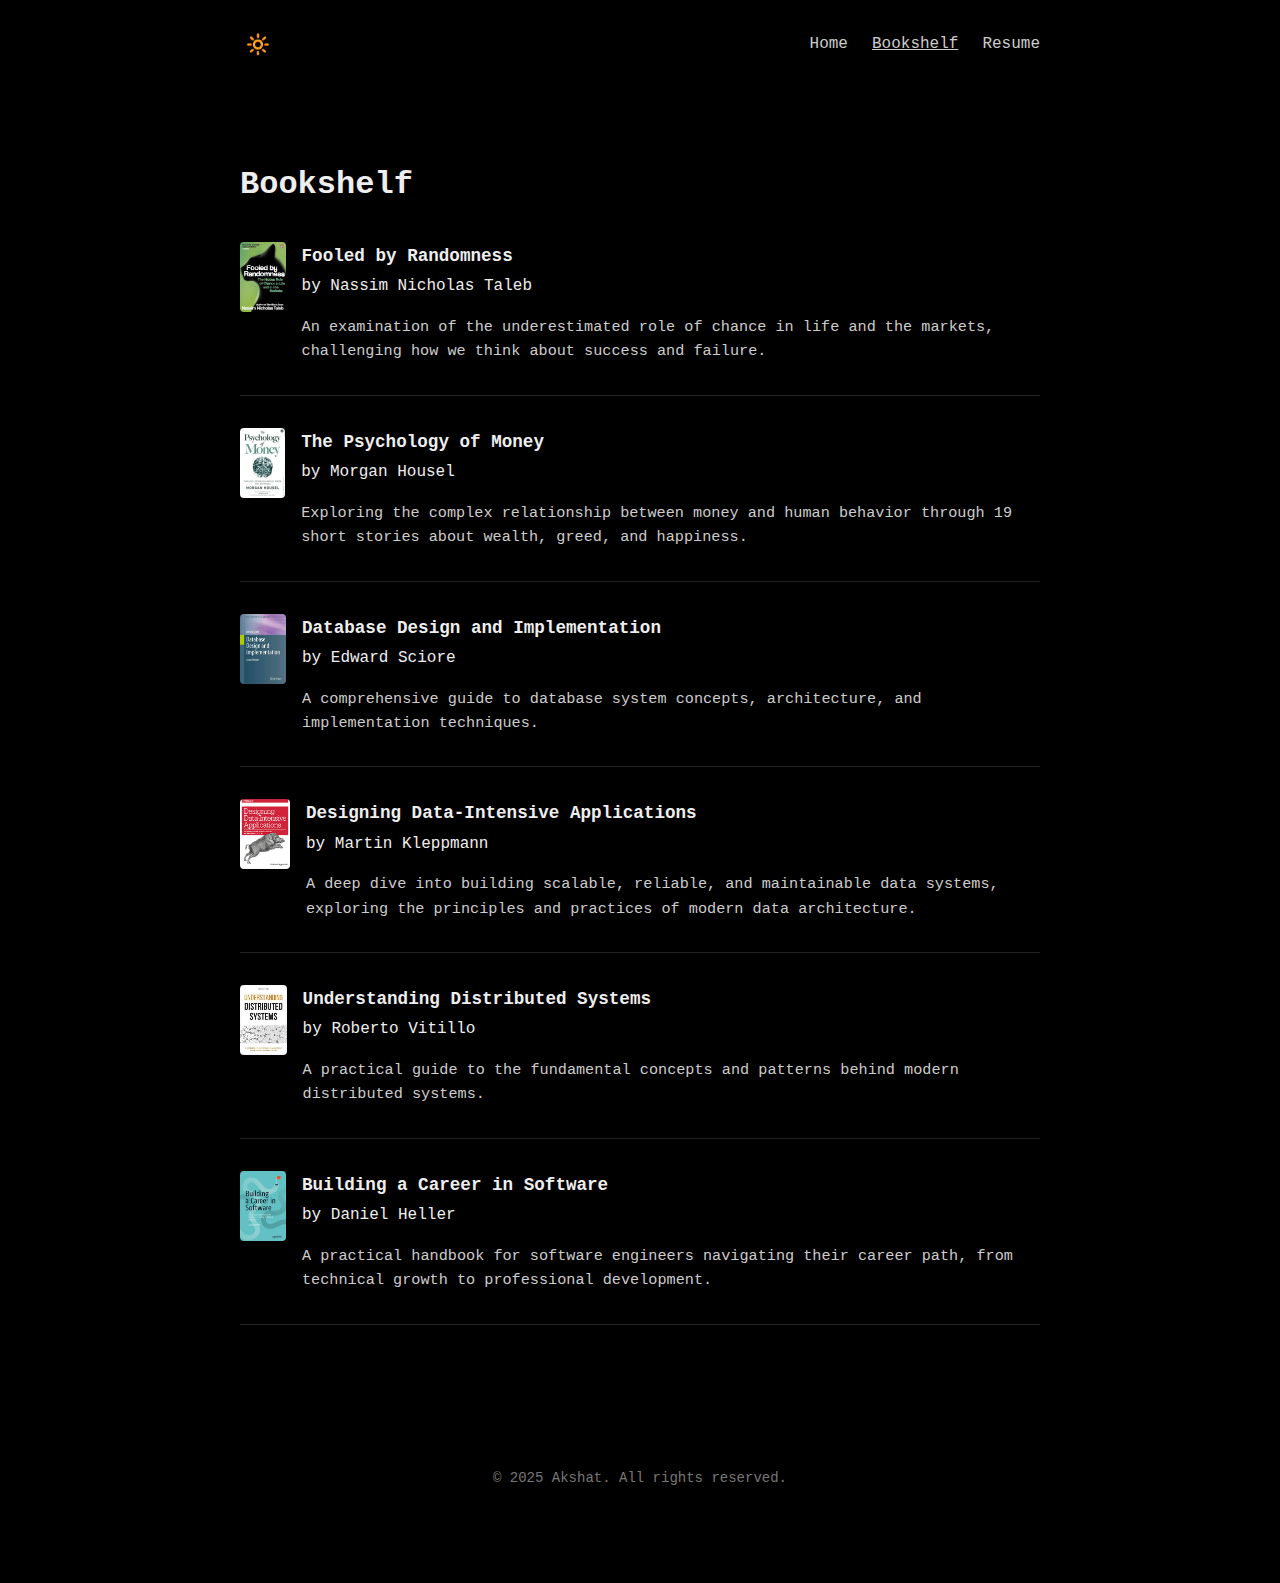
<file: bookshelf.html>
<!-- bookshelf.html -->
<!DOCTYPE html>
<html lang="en">
<head>
  <meta charset="UTF-8"/>
  <meta name="viewport" content="width=device-width, initial-scale=1.0"/>
  <title>Bookshelf</title>
  <link rel="stylesheet" href="styles.css" />

  <!-- Basic Favicon (small default icon) -->
<link rel="icon" href="favicon/favicon.ico" sizes="any">

<!-- Additional sizes for modern browsers -->
<link rel="icon" type="image/png" sizes="32x32" href="favicon/favicon-32x32.png">
<link rel="icon" type="image/png" sizes="16x16" href="favicon/favicon-16x16.png">

<!-- Apple Touch Icon (for iOS devices) -->
<link rel="apple-touch-icon" href="favicon/apple-touch-icon.png">

<!-- Manifest file for PWA support -->
<link rel="manifest" href="favicon/site.webmanifest">

<!-- Optional: Theme color for browsers -->
<meta name="theme-color" content="#000000">
</head>
<body>
  <header>
    <div class="nav-container">
      <button class="dark-mode-toggle" aria-label="Toggle Dark Mode" aria-pressed="false">
        <span class="toggle-icon">🌑</span>
      </button>
      <button class="hamburger" aria-label="Toggle Navigation">
        <span class="bar"></span>
        <span class="bar"></span>
        <span class="bar"></span>
      </button>
      <nav class="nav-links" aria-label="Main navigation">
        <a href="index.html">Home</a>
        <a href="bookshelf.html" class="active">Bookshelf</a>
        <a href="resume.html">Resume</a>
      </nav>
    </div>
  </header>

  <main class="page-main">
    <h1>Bookshelf</h1>
    <section aria-labelledby="books-heading">
      <ul class="book-list" aria-label="List of recommended books">
        <li class="book-item">
          <img loading="lazy" src="images/fooled_by_randomness.jpeg" alt="" class="book-cover" />
          <div class="book-details">
            <strong>Fooled by Randomness</strong> by Nassim Nicholas Taleb
            <p>An examination of the underestimated role of chance in life and the markets, challenging how we think about success and failure.</p>
          </div>
        </li>
        <li class="book-item">
          <img loading="lazy" src="images/psychology_of_money.jpeg" alt="" class="book-cover" />
          <div class="book-details">
            <strong>The Psychology of Money</strong> by Morgan Housel
            <p>Exploring the complex relationship between money and human behavior through 19 short stories about wealth, greed, and happiness.</p>
          </div>
        </li>
        <li class="book-item">
          <img loading="lazy" src="images/database_design_and_implementation.jpeg" alt="" class="book-cover" />
          <div class="book-details">
            <strong>Database Design and Implementation</strong> by Edward Sciore
            <p>A comprehensive guide to database system concepts, architecture, and implementation techniques.</p>
          </div>
        </li>
        <li class="book-item">
          <img loading="lazy" src="images/ddia.png" alt="" class="book-cover" />
          <div class="book-details">
            <strong>Designing Data-Intensive Applications</strong> by Martin Kleppmann
            <p>A deep dive into building scalable, reliable, and maintainable data systems, exploring the principles and practices of modern data architecture.</p>
          </div>
        </li>
        <li class="book-item">
          <img loading="lazy" src="images/understanding_distributed_systems.jpeg" alt="" class="book-cover" />
          <div class="book-details">
            <strong>Understanding Distributed Systems</strong> by Roberto Vitillo
            <p>A practical guide to the fundamental concepts and patterns behind modern distributed systems.</p>
          </div>
        </li>
        <li class="book-item">
          <img loading="lazy" src="images/building_a_career_in_software.jpeg" alt="" class="book-cover" />
          <div class="book-details">
            <strong>Building a Career in Software</strong> by Daniel Heller
            <p>A practical handbook for software engineers navigating their career path, from technical growth to professional development.</p>
          </div>
        </li>
      </ul>
    </section>
  </main>

  <footer>
    <p>© 2025 Akshat. All rights reserved.</p>
  </footer>
  
<script>
  // Hamburger menu toggle
  const hamburger = document.querySelector('.hamburger');
  const navLinks = document.querySelector('.nav-links');
  hamburger.addEventListener('click', () => {
    navLinks.classList.toggle('open');
    hamburger.classList.toggle('open');
  });

  // Function to update the theme color dynamically
  function updateThemeColor() {
    const themeColorMeta = document.querySelector('meta[name="theme-color"]');
    const isDarkMode = document.body.classList.contains('dark-mode');
    themeColorMeta.setAttribute('content', isDarkMode ? '#000000' : '#ffffff');
  }

  // Dark mode toggle with persistence
  const darkModeToggle = document.querySelector('.dark-mode-toggle');
  const toggleIcon = darkModeToggle.querySelector('.toggle-icon');
  const storedTheme = localStorage.getItem('theme');

  // Default dark mode if no preference
  let isDark = true;
  if (storedTheme === 'light') {
    document.body.classList.remove('dark-mode');
    darkModeToggle.setAttribute('aria-pressed', 'false');
    isDark = false;
    toggleIcon.textContent = '🌑'; // moon icon for light mode
  } else {
    // If no storedTheme or it's 'dark', ensure dark mode:
    document.body.classList.add('dark-mode');
    darkModeToggle.setAttribute('aria-pressed', 'true');
    toggleIcon.textContent = '🔆'; // sun icon for dark mode
    isDark = true;
  }

  // Update the theme color on page load
  updateThemeColor();

  darkModeToggle.addEventListener('click', () => {
    isDark = !isDark;
    document.body.classList.toggle('dark-mode', isDark);
    darkModeToggle.setAttribute('aria-pressed', isDark.toString());
    localStorage.setItem('theme', isDark ? 'dark' : 'light');
    toggleIcon.textContent = isDark ? '🔆' : '🌑';
    updateThemeColor(); // Update the theme color when toggling dark mode
  });
</script>
</body>
</html>
</file>
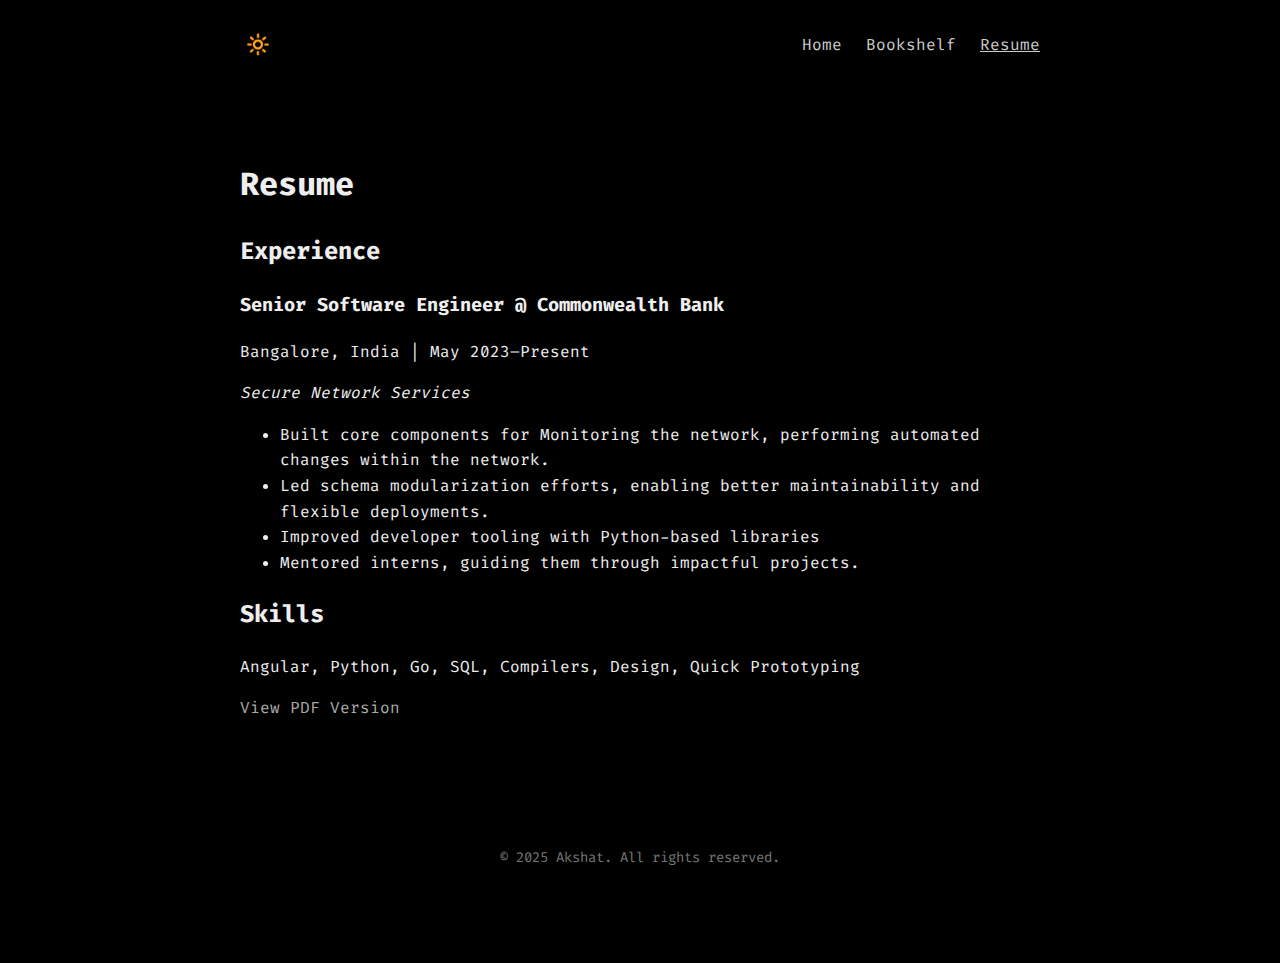
<file: resume.html>
<!-- resume.html -->
<!DOCTYPE html>
<html lang="en">
<head>
  <meta charset="UTF-8"/>
  <meta name="viewport" content="width=device-width, initial-scale=1.0"/>
  <title>Resume</title>
  <link rel="stylesheet" href="styles.css" />
  <link rel="preconnect" href="https://fonts.gstatic.com">
  <link href="https://fonts.googleapis.com/css2?family=Fira+Code:wght@400;500;700&display=swap" rel="stylesheet">

  <!-- Basic Favicon (small default icon) -->
<link rel="icon" href="favicon/favicon.ico" sizes="any">

<!-- Additional sizes for modern browsers -->
<link rel="icon" type="image/png" sizes="32x32" href="favicon/favicon-32x32.png">
<link rel="icon" type="image/png" sizes="16x16" href="favicon/favicon-16x16.png">

<!-- Apple Touch Icon (for iOS devices) -->
<link rel="apple-touch-icon" href="favicon/apple-touch-icon.png">

<!-- Manifest file for PWA support -->
<link rel="manifest" href="favicon/site.webmanifest">

<!-- Optional: Theme color for browsers -->
<meta name="theme-color" content="#000000">
</head>
<body>
  <header>
    <div class="nav-container">
      <button class="dark-mode-toggle" aria-label="Toggle Dark Mode" aria-pressed="false">
        <span class="toggle-icon">🌑</span>
      </button>
      <button class="hamburger" aria-label="Toggle navigation">
        <span class="bar"></span>
        <span class="bar"></span>
        <span class="bar"></span>
      </button>
      <nav class="nav-links">
        <a href="index.html">Home</a>
        <a href="bookshelf.html">Bookshelf</a>
        <a href="resume.html" class="active">Resume</a>
      </nav>
    </div>
  </header>
  <main class="page-main resume-main">
    <h1>Resume</h1>
<section class="resume-section">
  <h2>Experience</h2>
  
  <div class="job">
    <h3>Senior Software Engineer @ Commonwealth Bank</h3>
    <p>Bangalore, India | May 2023–Present</p>
    <p><em>Secure Network Services</em></p>
    <ul>
      <li>Built core components for Monitoring the network, performing automated changes within the network.</li>
      <li>Led schema modularization efforts, enabling better maintainability and flexible deployments.</li>
      <li>Improved developer tooling with Python-based libraries</li>
      <li>Mentored interns, guiding them through impactful projects.</li>
    </ul>
  </div>

  <!-- Should add more -->
  
</section>

<section class="resume-section">
  <h2>Skills</h2>
  <p>Angular, Python, Go, SQL, Compilers, Design, Quick Prototyping</p>
</section>

<section class="resume-section">
  <p><a href="" target="_blank">View PDF Version</a></p>
</section>
  </main>

  <footer>
    <p>© 2025 Akshat. All rights reserved.</p>
  </footer>
<script>
  // Hamburger menu toggle
  const hamburger = document.querySelector('.hamburger');
  const navLinks = document.querySelector('.nav-links');
  hamburger.addEventListener('click', () => {
    navLinks.classList.toggle('open');
    hamburger.classList.toggle('open');
  });

  // Function to update the theme color dynamically
  function updateThemeColor() {
    const themeColorMeta = document.querySelector('meta[name="theme-color"]');
    const isDarkMode = document.body.classList.contains('dark-mode');
    themeColorMeta.setAttribute('content', isDarkMode ? '#000000' : '#ffffff');
  }

  // Dark mode toggle with persistence
  const darkModeToggle = document.querySelector('.dark-mode-toggle');
  const toggleIcon = darkModeToggle.querySelector('.toggle-icon');
  const storedTheme = localStorage.getItem('theme');

  // Default dark mode if no preference
  let isDark = true;
  if (storedTheme === 'light') {
    document.body.classList.remove('dark-mode');
    darkModeToggle.setAttribute('aria-pressed', 'false');
    isDark = false;
    toggleIcon.textContent = '🌑'; // moon icon for light mode
  } else {
    // If no storedTheme or it's 'dark', ensure dark mode:
    document.body.classList.add('dark-mode');
    darkModeToggle.setAttribute('aria-pressed', 'true');
    toggleIcon.textContent = '🔆'; // sun icon for dark mode
    isDark = true;
  }

  // Update the theme color on page load
  updateThemeColor();

  darkModeToggle.addEventListener('click', () => {
    isDark = !isDark;
    document.body.classList.toggle('dark-mode', isDark);
    darkModeToggle.setAttribute('aria-pressed', isDark.toString());
    localStorage.setItem('theme', isDark ? 'dark' : 'light');
    toggleIcon.textContent = isDark ? '🔆' : '🌑';
    updateThemeColor(); // Update the theme color when toggling dark mode
  });
</script>
</body>
</html>
</file>
<file: styles.css>
/* Base styles with proper height handling */
html {
  height: 100%;
  margin: 0;
  padding: 0;
}

body {
  min-height: 100%;
  margin: 0;
  padding: 0;
  box-sizing: border-box;
  font-family: 'Fira Code', Menlo, Monaco, 'Courier New', monospace;
  font-size: 16px;
  line-height: 1.6;
  background: #f5f5f5; /* Default light mode background */
  color: #111;
  display: flex;
  flex-direction: column;
}

/* Dark mode classes */
body.dark-mode {
  background: #000; 
  color: #eee;
}

a {
  color: #555;
  text-decoration: none;
  transition: color 0.2s ease, background-color 0.2s ease;
}
a:hover {
  color: #000;
}
body.dark-mode a {
  color: #aaa;
}
body.dark-mode a:hover {
  color: #fff;
}

/* Reduce motion for accessibility */
@media (prefers-reduced-motion: reduce) {
  * {
    transition: none !important;
    animation: none !important;
  }
}

/* Header and Nav */
header {
  padding: 1rem;
  background: #fff; /* Light mode: white navbar */
  transition: background 0.3s ease;
}
body.dark-mode header {
  background: #000; /* Dark mode: black navbar */
}

.nav-container {
  max-width: 800px;
  margin: 0 auto;
  display: flex;
  align-items: center;
  justify-content: space-between;
  position: relative;
}

/* Dark Mode Toggle on the left, Hamburger on the right */
.dark-mode-toggle {
  background: none;
  border: none;
  cursor: pointer;
  font-size: 1.2rem;
  color: #555;
  transition: color 0.3s ease;
}
.dark-mode-toggle:hover {
  color: #111;
}
body.dark-mode .dark-mode-toggle {
  color: #aaa;
}
body.dark-mode .dark-mode-toggle:hover {
  color: #fff;
}

/* Hamburger */
.hamburger {
  background: none;
  border: none;
  cursor: pointer;
  display: none;
  flex-direction: column;
  gap: 5px;
}
.hamburger .bar {
  width: 20px;
  height: 2px;
  background: #333; /* visible on light background */
  transition: transform 0.3s ease, opacity 0.3s ease;
}
body.dark-mode .hamburger .bar {
  background: #eee; /* visible on dark background */
}

.hamburger.open .bar:nth-child(1) {
  transform: translateY(6px) rotate(45deg);
}
.hamburger.open .bar:nth-child(2) {
  opacity: 0;
}
.hamburger.open .bar:nth-child(3) {
  transform: translateY(-6px) rotate(-45deg);
}

@media (max-width: 600px) {
  .hamburger {
    display: flex;
  }
}

/* Nav links */
.nav-links {
  display: flex;
  align-items: center;
}
.nav-links a {
  margin-left: 1.5rem;
  color: #333;
}
.nav-links a.active {
  text-decoration: underline;
}
body.dark-mode .nav-links a {
  color: #ccc;
}
body.dark-mode .nav-links a.active {
  text-decoration: underline;
}

/* Mobile Navigation */
@media (max-width: 600px) {
  .nav-links {
    position: absolute;
    top: 100%;
    right: 0;
    background: #fff; /* Light mode: white background */
    flex-direction: column;
    align-items: flex-start;
    width: 200px;
    padding: 1rem;
    box-shadow: 0 4px 10px rgba(0,0,0,0.1);
    display: none;
    z-index: 999; /* Ensure above other elements */
  }
  .nav-links.open {
    display: flex;
  }

  body.dark-mode .nav-links {
    background: #111; /* Dark mode: dark background for menu */
    box-shadow: 0 4px 10px rgba(255,255,255,0.1);
  }

  .nav-links a {
    margin: 0.75rem 0;
    color: #333;
  }
  body.dark-mode .nav-links a {
    color: #ccc;
  }
}

/* Main and Footer */
main {
  max-width: 800px;
  margin: 3rem auto;
  padding: 0 1.5rem;
}
@media (max-width: 600px) {
  main {
    margin: 2rem auto;
    padding: 0 1.5rem;
  }
}

footer {
  max-width: 800px;
  margin: 3rem auto;
  padding: 0 1.5rem;
  text-align: center;
  font-size: 0.875rem;
  color: #666;
  padding-bottom: 2rem;
  background: #fff; /* Footer matches light background */
}
body.dark-mode footer {
  background: #000; /* Dark background in dark mode */
  color: #777;
}

/* Intro Section */
.intro {
  display: flex;
  align-items: center;
  gap: 2rem;
  margin-bottom: 3rem;
}
.profile-pic {
  width: 120px;
  height: 120px;
  object-fit: cover;
  border-radius: 8px;
  filter: grayscale(100%);
  opacity: 0.8;
  transition: filter 0.4s ease, opacity 0.4s ease;
}
.profile-pic:hover {
  filter: grayscale(0%);
  opacity: 1;
}
@media (max-width: 600px) {
  .intro {
    flex-direction: column;
    align-items: flex-start;
    text-align: left;
  }
  .intro img {
    align-self: flex-start;
    margin-bottom: 1rem;
  }
}

.description h1 {
  margin: 0;
  font-size: 1.75rem;
  margin-bottom: 1rem;
  font-weight: 700;
}
.description p {
  font-size: 1rem;
  color: #444;
}
body.dark-mode .description p {
  color: #ccc;
}

/* Links Section */
.links-section {
  margin-top: 3rem;
}
.links-section h2 {
  font-size: 1.25rem;
  margin-bottom: 1.5rem;
  font-weight: 600;
}
.links-container {
  display: flex;
  flex-wrap: wrap;
  gap: 1rem;
  justify-content: flex-start;
}
.link-item {
  position: relative;
  padding: 0.5rem 0.75rem;
  border-radius: 4px;
  background-color: #fff;
  border: 1px solid #ddd;
  transition: background-color 0.2s ease, border-color 0.2s ease;
  color: #333;
}
.link-item:hover {
  background-color: #eee;
  border-color: #ccc;
  color: #111;
}
body.dark-mode .link-item {
  background-color: #000;
  border: 1px solid #222;
  color: #aaa;
}
body.dark-mode .link-item:hover {
  background-color: #111;
  border-color: #333;
  color: #fff;
}

/* Link Icons */
.link-youtube::before {
  content: "▶";
  margin-right: 0.5rem;
  color: #f00;
}
.link-substack::before {
  content: "🗞️";
  margin-right: 0.5rem;
  color: #ff5f5f;
}
.link-twitter::before {
  content: "🐦";
  margin-right: 0.5rem;
  color: #1da1f2;
}
.link-github::before {
  content: "★";
  margin-right: 0.5rem;
  color: #555;
}
.link-linkedin::before {
  content: "★";
  margin-right: 0.5rem;
  color: #0a66c2;
}

@media (max-width: 600px) {
  .links-container {
    flex-direction: column;
    gap: 0.75rem;
  }
  .link-item {
    text-align: left;
    padding: 0.7rem 0.7rem;
  }
}

/* Projects Section */
.projects-section {
  margin-top: 3rem;
}
.projects-section h2 {
  font-size: 1.25rem;
  margin-bottom: 1.5rem;
  font-weight: 600;
}
.project {
  margin-bottom: 2rem;
}
.project h3 {
  font-size: 1.1rem;
  margin-bottom: 0.5rem;
  font-weight: 600;
}
.project p {
  font-size: 0.95rem;
  color: #444;
  margin-bottom: 0.75rem;
}
body.dark-mode .project p {
  color: #ccc;
}
.project a {
  font-size: 0.9rem;
  color: #555;
  border-bottom: 1px dashed #555;
  transition: color 0.2s ease, border-color 0.2s ease;
}
.project a:hover {
  color: #000;
  border-color: #000;
}
body.dark-mode .project a {
  color: #aaa;
  border-bottom-color: #aaa;
}
body.dark-mode .project a:hover {
  color: #fff;
  border-color: #fff;
}

/* Book List */
.book-list {
  list-style: none;
  padding: 0;
  margin: 2rem 0;
}
.book-item {
  display: flex;
  align-items: flex-start;
  gap: 1rem;
  margin-bottom: 2rem;
  border-bottom: 1px solid #ddd;
  padding-bottom: 1rem;
  transition: border-color 0.2s ease;
}
.book-item:hover {
  border-color: #ccc;
}
body.dark-mode .book-item {
  border-color: #222;
}
body.dark-mode .book-item:hover {
  border-color: #333;
}
.book-cover {
  width: 50px;
  height: 70px;
  object-fit: cover;
  border-radius: 4px;
  background: #fff;
}
body.dark-mode .book-cover {
  background: #111;
}
.book-details strong {
  display: block;
  font-size: 1.1rem;
  margin-bottom: 0.25rem;
  color: #111;
}
body.dark-mode .book-details strong {
  color: #eee;
}
.book-details p {
  font-size: 0.95rem;
  color: #444;
}
body.dark-mode .book-details p {
  color: #ccc;
}

/* If not dark-mode, then light mode */
body:not(.dark-mode) {
  background: #f5f5f5;
  color: #111;
}

a {
  color: #ccc;
  text-decoration: none;
  transition: color 0.2s ease;
}
a:hover {
  color: #fff;
}

/* Light mode link colors */
body:not(.dark-mode) a {
  color: #555;
}
body:not(.dark-mode) a:hover {
  color: #000;
}

/* Header, Footer: No background */
header, footer {
  background: none;
}

/* Nav Container */
.nav-container {
  max-width: 800px;
  margin: 0 auto;
  display: flex;
  align-items: center;
  justify-content: space-between;
  padding: 1rem;
}

/* Dark Mode Toggle */
.dark-mode-toggle {
  background: none;
  border: none;
  cursor: pointer;
  font-size: 1.2rem;
  color: #eee;
}
.dark-mode-toggle:hover {
  color: #fff;
}

/* Light mode toggle colors */
body:not(.dark-mode) .dark-mode-toggle {
  color: #555;
}
body:not(.dark-mode) .dark-mode-toggle:hover {
  color: #111;
}

/* Hamburger */
.hamburger {
  background: none;
  border: none;
  cursor: pointer;
  display: none;
  flex-direction: column;
  gap: 5px;
}
.hamburger .bar {
  width: 20px;
  height: 2px;
  background: #eee; /* visible in dark mode */
}
body:not(.dark-mode) .hamburger .bar {
  background: #333; /* visible in light mode */
}

.hamburger.open .bar:nth-child(1) {
  transform: translateY(6px) rotate(45deg);
}
.hamburger.open .bar:nth-child(2) {
  opacity: 0;
}
.hamburger.open .bar:nth-child(3) {
  transform: translateY(-6px) rotate(-45deg);
}

@media (max-width: 600px) {
  .hamburger {
    display: flex;
  }
}

/* Nav Links */
.nav-links {
  display: flex;
  align-items: center;
}

.nav-links a {
  margin-left: 1.5rem;
  color: #eee;
}
.nav-links a.active {
  text-decoration: underline;
}

/* Light mode nav links */
body:not(.dark-mode) .nav-links a {
  color: #333;
}
body:not(.dark-mode) .nav-links a.active {
  text-decoration: underline;
}

/* Mobile Navigation */
@media (max-width: 600px) {
  .nav-links {
    display: none;
    position: absolute;
    top: 100%;
    right: 1rem;
    flex-direction: column;
    align-items: flex-start;
    gap: 1rem;
  }
  .nav-links.open {
    display: flex;
  }
}

@media (max-width: 600px) {
  /* Light mode nav links on mobile */
  body:not(.dark-mode) .nav-links a {
    color: #111;
  }
}

/* Main and Footer */
main {
  max-width: 800px;
  margin: 3rem auto;
  padding: 0 1.5rem;
}
@media (max-width: 600px) {
  main {
    margin: 2rem auto;
    padding: 0 1.5rem;
  }
}

/* Footer: no background, just text */
footer {
  max-width: 800px;
  margin: 3rem auto;
  text-align: center;
  font-size: 0.875rem;
  color: #777;
  padding-bottom: 2rem;
}
body:not(.dark-mode) footer {
  color: #666;
}

/* Intro Section */
.intro {
  display: flex;
  align-items: center;
  gap: 2rem;
  margin-bottom: 3rem;
}

.profile-pic {
  width: 120px;
  height: 120px;
  object-fit: cover;
  border-radius: 8px;
  filter: grayscale(100%);
  opacity: 0.8;
  transition: filter 0.4s ease, opacity 0.4s ease;
}
.profile-pic:hover {
  filter: grayscale(0%);
  opacity: 1;
}

@media (max-width: 600px) {
  .intro {
    flex-direction: column;
    align-items: flex-start;
    text-align: left;
  }
  .intro img {
    margin-bottom: 1rem;
  }
}

.description h1 {
  margin: 0;
  font-size: 1.75rem;
  margin-bottom: 1rem;
  font-weight: 700;
}

/* Light mode intro text */
body:not(.dark-mode) .description p {
  color: #333;
}

/* Links Section */
.links-section {
  margin-top: 3rem;
}
.links-section h2 {
  font-size: 1.25rem;
  margin-bottom: 1.5rem;
  font-weight: 600;
}
.links-container {
  display: flex;
  flex-wrap: wrap;
  gap: 1rem;
  justify-content: flex-start;
}

.link-item {
  position: relative;
  padding: 0.5rem 0.75rem;
  border-radius: 4px;
  background: none;
  border: 1px solid #333;
  color: #eee;
  transition: background-color 0.2s ease, border-color 0.2s ease;
}
.link-item:hover {
  background-color: #111;
  border-color: #555;
  color: #fff;
}

/* Light mode link items */
body:not(.dark-mode) .link-item {
  border: 1px solid #ddd;
  color: #333;
}
body:not(.dark-mode) .link-item:hover {
  background-color: #eee;
  border-color: #ccc;
  color: #111;
}

/* Icons for links */
.link-youtube::before {
  content: "▶";
  margin-right: 0.5rem;
  color: #f00;
}
.link-substack::before {
  content: "🗞️";
  margin-right: 0.5rem;
  color: #ff5f5f;
}
.link-twitter::before {
  content: "🐦";
  margin-right: 0.5rem;
  color: #1da1f2;
}
.link-github::before {
  content: "★";
  margin-right: 0.5rem;
  color: #ccc;
}
.link-linkedin::before {
  content: "★";
  margin-right: 0.5rem;
  color: #0a66c2;
}

@media (max-width: 600px) {
  .links-container {
    flex-direction: column;
    gap: 0.75rem;
  }
}

/* Projects Section */
.projects-section {
  margin-top: 3rem;
}
.projects-section h2 {
  font-size: 1.25rem;
  margin-bottom: 1.5rem;
  font-weight: 600;
}

.project {
  margin-bottom: 2rem;
}
.project h3 {
  font-size: 1.1rem;
  margin-bottom: 0.5rem;
  font-weight: 600;
}
.project p {
  font-size: 0.95rem;
  color: #ccc;
  margin-bottom: 0.75rem;
}
body:not(.dark-mode) .project p {
  color: #444;
}

.project a {
  font-size: 0.9rem;
  color: #aaa;
  border-bottom: 1px dashed #aaa;
  transition: color 0.2s ease, border-color 0.2s ease;
}
.project a:hover {
  color: #fff;
  border-color: #fff;
}

/* Light mode projects links */
body:not(.dark-mode) .project a {
  color: #555;
  border-bottom-color: #555;
}
body:not(.dark-mode) .project a:hover {
  color: #000;
  border-color: #000;
}

/* Bookshelf items (if applicable on other pages) */
.book-list {
  list-style: none;
  padding: 0;
  margin: 2rem 0;
}
.book-item {
  display: flex;
  align-items: flex-start;
  gap: 1rem;
  margin-bottom: 2rem;
  border-bottom: 1px solid #222;
  padding-bottom: 1rem;
  transition: border-color 0.2s ease;
}
.book-item:hover {
  border-color: #333;
}
body:not(.dark-mode) .book-item {
  border-color: #ddd;
}
body:not(.dark-mode) .book-item:hover {
  border-color: #ccc;
}

.book-cover {
  width: 50px;
  height: 70px;
  object-fit: cover;
  border-radius: 4px;
  background: #111;
}
body:not(.dark-mode) .book-cover {
  background: #ddd;
}

.book-details strong {
  display: block;
  font-size: 1.1rem;
  margin-bottom: 0.25rem;
  color: #eee;
}
body:not(.dark-mode) .book-details strong {
  color: #111;
}
.book-details p {
  font-size: 0.95rem;
  color: #ccc;
}
body:not(.dark-mode) .book-details p {
  color: #333;
}
</file>
